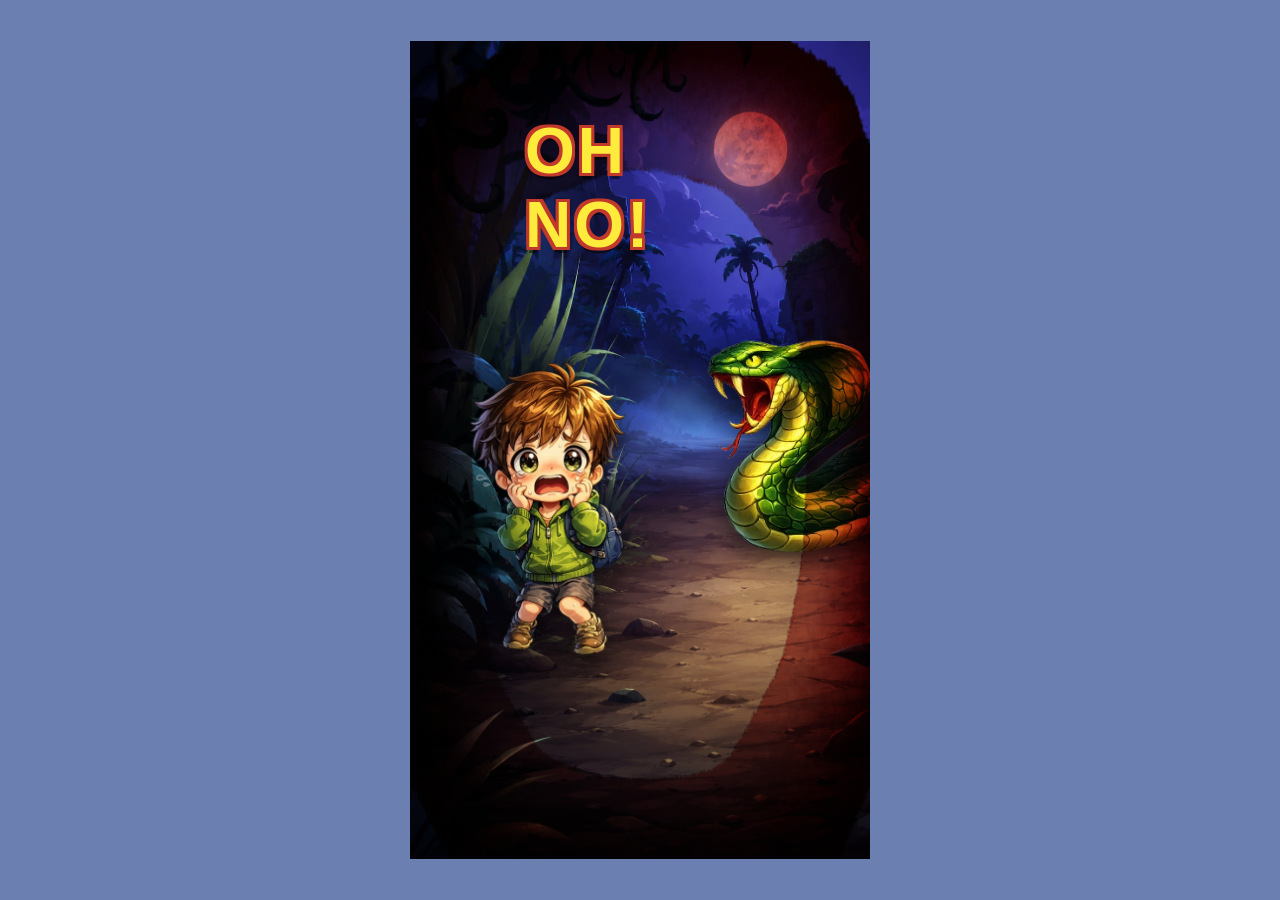
<file: index.html>
<!doctype html>
<html lang="en">
<head>
<meta charset="utf-8">
<meta name="viewport" content="width=device-width, initial-scale=1, viewport-fit=cover, user-scalable=no">
<meta name="apple-mobile-web-app-capable" content="yes">
<title>Crossword Go</title>
<link rel="stylesheet" href="src/style.css">
</head>
<body>
<div id="app">
  <div id="stage">

    <!-- Initial loading screen — shown until scene assets are ready. -->
    <div id="loading-screen">
      <div class="loader-spinner"></div>
      <div class="loader-label">LOADING</div>
    </div>

    <!-- Persistent top-strip scene: snake creeping toward hero. -->
    <div id="save-scene">
      <div class="scene-bg"></div>
      <div class="scene-hero">
        <img class="hero-sprite hero-scared" src="assets/scene/hero_scared.png" alt="" draggable="false">
        <img class="hero-sprite hero-brave"  src="assets/scene/hero_brave.png"  alt="" draggable="false">
        <img class="hero-sprite hero-safe"   src="assets/scene/hero_safe.png"   alt="" draggable="false">
      </div>
      <div class="scene-snake">
        <img class="snake-full" src="assets/scene/snake_full.png" alt="" draggable="false">
      </div>
      <div class="scene-vignette"></div>
    </div>

    <!-- Three-act cinematics: full-bleed overlays that appear at game start (intro) and at all-kills (outro). -->
    <div id="intro-cinematic" class="cine hidden">
      <div class="cine-bg"></div>
      <img class="cine-hero" src="assets/scene/hero_scared.png" alt="" draggable="false">
      <img class="cine-snake-full" src="assets/scene/snake_full.png" alt="" draggable="false">
      <div class="cine-vignette"></div>
      <div class="cine-text" id="intro-text">OH NO!</div>
    </div>

    <div id="outro-cinematic" class="cine hidden">
      <div class="cine-bg cine-bg-bright"></div>
      <img class="cine-hero cine-hero-safe" src="assets/scene/hero_safe.png" alt="" draggable="false">
      <div class="cine-text cine-text-win" id="outro-text">YOU SAVED HIM!</div>
    </div>

    <!-- Centered play area: score header → crossword grid → letter bank -->
    <div id="play-area">
      <div class="score-row">
        <div class="score-pill you">
          <div class="score-value" id="score-you">0</div>
          <div class="score-label">You</div>
        </div>
        <div class="vs">Vs</div>
        <div class="score-pill opp">
          <div class="score-value" id="score-opp">86</div>
          <div class="score-label">Opponent</div>
        </div>
      </div>
      <div id="grid-wrap">
        <div id="level-badge">Level<br><strong>1</strong></div>
        <div id="grid"></div>
      </div>
      <div id="bank"></div>
    </div>


    <!-- Particle canvas overlay -->
    <canvas id="fx"></canvas>

    <!-- Tutorial finger -->
    <div id="finger" class="hidden">
      <svg viewBox="0 0 64 64" width="64" height="64">
        <path d="M22 18 L22 38 Q22 48 32 48 L40 48 Q48 48 48 40 L48 28 Q48 24 44 24 Q40 24 40 28 L40 22 Q40 18 36 18 Q32 18 32 22 L32 16 Q32 12 28 12 Q24 12 24 16 L24 32"
              fill="#fff8ea" stroke="#3a2410" stroke-width="2.5" stroke-linejoin="round"/>
        <path d="M24 16 Q24 14 26 14 Q28 14 28 16" stroke="#3a2410" stroke-width="1.5" fill="none"/>
      </svg>
    </div>

    <!-- Banners -->
    <div id="banner" class="hidden"></div>

    <!-- CTA overlay (final win-state takeover) -->
    <div id="cta" class="hidden">
      <div class="cta-card">
        <div class="cta-logo">Crossword <span>Go</span></div>
        <div class="cta-stars">★★★★★ <span class="rating">4.8</span></div>
        <div class="cta-social">10M+ players</div>
        <button id="cta-btn">DOWNLOAD FREE</button>
        <div class="cta-sub">Play 1000+ puzzles</div>
      </div>
    </div>

  </div>
</div>

<script type="module" src="src/main.js"></script>
</body>
</html>
</file>
<file: src/style.css>
/* Crossword Go playable — UI matching the real game (periwinkle + cream + gold tiles) */

* { box-sizing: border-box; margin: 0; padding: 0; -webkit-tap-highlight-color: transparent; user-select: none; }
html, body {
  width: 100%;
  height: 100dvh;                                 /* mobile-safe: account for browser UI */
  min-height: 100vh;                              /* fallback */
  overflow: hidden;
  touch-action: manipulation;
  background: #6b7fb0;
  font-family: -apple-system, BlinkMacSystemFont, "Nunito", "Segoe UI", Roboto, sans-serif;
  font-weight: 800;
}

#app {
  position: fixed; inset: 0;
  display: flex; align-items: center; justify-content: center;
  background: #6b7fb0;
  /* Respect notch + home-indicator on iOS so content never sits under them */
  padding: env(safe-area-inset-top) env(safe-area-inset-right) env(safe-area-inset-bottom) env(safe-area-inset-left);
}

/* Portrait 9:16 letterbox — capped at phone-ish width so desktop preview matches mobile */
#stage {
  position: relative;
  /* dvh resolves to the small viewport height on mobile (URL bar visible),
     so the stage never overflows when the address bar shows/hides. */
  width: min(100vw, calc(100dvh * 9 / 16), 460px);
  aspect-ratio: 9 / 16;
  max-height: 100dvh;
  background: linear-gradient(180deg, #b8c7e8 0%, #9eaedb 65%, #8d9fd0 100%);
  overflow: hidden;
  display: flex; flex-direction: column;
  justify-content: flex-start;     /* stack from top, no extra space between children */
  align-items: center;
  gap: 3%;                          /* small gap between scene and play-area */
  padding: 1% 4% 1%;
}

/* ---------- Top: "Save the Hero" scene ---------- */
#save-scene {
  position: relative;
  width: 100%;
  height: 28%;                     /* trimmed from 34% so play-area fits on real mobile heights */
  flex: 0 0 auto;
  z-index: 3;
  min-width: 0;
  overflow: hidden;
  border-radius: 12px;
  margin-top: 0;
  box-shadow: 0 4px 0 rgba(0,0,0,0.22), 0 0 0 2px rgba(0,0,0,0.4);
  background: #0e1224;
}

#save-scene .scene-bg {
  position: absolute; inset: 0;
  background-image: url('../assets/scene/bg_scene.jpg');
  background-size: cover;
  background-position: center 65%;
  filter: saturate(1.05);
}

#save-scene::after {
  content: "";
  position: absolute; inset: 0;
  background: radial-gradient(ellipse at 30% 80%, rgba(255,200,140,0.18), transparent 60%);
  pointer-events: none;
}

/* ---------- Hero (left side of strip) ---------- */
#save-scene .scene-hero {
  position: absolute;
  left: 1%;
  bottom: -10%;
  width: 28%;
  height: 135%;
  z-index: 3;
  pointer-events: none;
}
#save-scene .hero-sprite {
  position: absolute;
  left: 0; bottom: 0;
  width: 100%;
  height: 100%;
  object-fit: contain;
  object-position: bottom;
  opacity: 0;
  transition: opacity 320ms ease;
  filter: drop-shadow(0 4px 8px rgba(0,0,0,0.45));
}
#save-scene .hero-sprite.show { opacity: 1; }

/* ---------- Snake ----------
   Single painted snake. translateX positions the head (in % of strip width).
   Initial: head peeks in from right edge. Idle creep advances it leftward
   toward the hero (time pressure). Each correct letter retreats it rightward.
   Eventually it slithers fully off-screen. */
#save-scene .scene-snake {
  position: absolute;
  left: 0;
  right: 0;
  top: 50%;
  height: 100%;
  z-index: 4;
  transform: translate(var(--snake-pos, 75%), -50%);
  transition: transform 280ms cubic-bezier(0.34, 1.4, 0.5, 1);
  pointer-events: none;
  filter: drop-shadow(0 6px 6px rgba(0,0,0,0.5));
}

/* When snake has crept to its minimum (closest to hero), trigger a lunging
   "bite" animation so it never feels static. Each cycle: lunge forward + up,
   hold briefly, snap back. CSS animation overrides the transition. */
#save-scene .scene-snake.biting {
  transition: none;
  animation: snakeBite 0.75s cubic-bezier(0.4, 0, 0.4, 1) infinite;
}
@keyframes snakeBite {
  0%   { transform: translate(var(--snake-pos), -50%) scale(1); }
  30%  { transform: translate(calc(var(--snake-pos) - 6%), -53%) scale(1.07); }
  55%  { transform: translate(calc(var(--snake-pos) - 6%), -53%) scale(1.07); }
  100% { transform: translate(var(--snake-pos), -50%) scale(1); }
}
#save-scene .snake-full {
  display: block;
  width: 100%;
  height: 100%;
  object-fit: contain;
  object-position: left center;
  transition: filter 200ms ease;
}
#save-scene .snake-full.hit {
  filter: brightness(1.7) saturate(1.4) drop-shadow(0 0 18px rgba(154, 255, 74, 0.85));
  transition: filter 0ms;
}

/* ---------- Vignette ---------- */
#save-scene .scene-vignette {
  position: absolute; inset: 0;
  background-image: url('../assets/scene/fx_vignette.png');
  background-size: 100% 100%;
  background-position: center;
  opacity: var(--vignette-opacity, 0.2);
  pointer-events: none;
  z-index: 5;
  mix-blend-mode: multiply;
  transition: opacity 200ms ease;
}
#save-scene .scene-vignette.flash { animation: vignettePulse 380ms ease-out; }
@keyframes vignettePulse {
  0%   { opacity: 1; }
  50%  { opacity: 0.95; }
  100% { opacity: var(--vignette-opacity, 0.2); }
}

/* ---------- Splat FX ---------- */
.splat {
  position: absolute;
  width: 110px; height: 110px;
  transform: translate(-50%, -50%) scale(0.4);
  opacity: 0;
  pointer-events: none;
  z-index: 25;
  animation: splatPop 480ms ease-out forwards;
  filter: drop-shadow(0 0 12px rgba(154, 255, 74, 0.6));
}
@keyframes splatPop {
  0%   { transform: translate(-50%, -50%) scale(0.3) rotate(-30deg); opacity: 0; }
  20%  { transform: translate(-50%, -50%) scale(1.25) rotate(8deg); opacity: 1; }
  60%  { transform: translate(-50%, -50%) scale(1.1)  rotate(-4deg); opacity: 1; }
  100% { transform: translate(-50%, -50%) scale(1.3)  rotate(12deg); opacity: 0; }
}

/* ---------- Mini stage shake on each kill ---------- */
#stage.mini-shake { animation: miniShake 240ms ease; }
@keyframes miniShake {
  0%, 100% { transform: translateX(0); }
  25%      { transform: translateX(-3px) rotate(-0.2deg); }
  50%      { transform: translateX(3px)  rotate(0.2deg); }
  75%      { transform: translateX(-2px); }
}

/* ---------- Intro / Outro full-bleed cinematics ---------- */
.cine {
  position: absolute; inset: 0;
  z-index: 60;
  overflow: hidden;
  background: #0a0d1c;
}
.cine.hidden { display: none; }
.cine .cine-bg {
  position: absolute; inset: 0;
  background-image: url('../assets/scene/bg_scene.jpg');
  background-size: cover;
  background-position: center;
}
.cine .cine-bg-bright {
  filter: brightness(1.4) saturate(1.2) hue-rotate(20deg);
}

/* INTRO: kid on the left, snake head peeks in from the right edge */
#intro-cinematic .cine-hero {
  position: absolute;
  left: 30%; top: 58%;
  transform: translate(-50%, -50%);
  width: 44%;
  z-index: 4;
  filter: drop-shadow(0 6px 12px rgba(0,0,0,0.5));
  animation: heroTremble 0.18s ease-in-out infinite alternate;
}
@keyframes heroTremble {
  from { transform: translate(calc(-50% - 2px), -50%); }
  to   { transform: translate(calc(-50% + 2px), -50%); }
}
/* Intro snake — full snake illustration slides in from the right.
   Positioned so head ends up just inside the right edge (peeking in),
   body trails off-screen right. Kid stays the focal point on the left. */
#intro-cinematic .cine-snake-full {
  position: absolute;
  left: 60%;
  top: 50%;
  width: 110%;
  z-index: 5;
  filter: drop-shadow(0 8px 14px rgba(0,0,0,0.7));
  transform-origin: 0% 50%;
  animation: snakeIntroPeek 2.5s cubic-bezier(0.45, 0, 0.5, 1) forwards;
}
@keyframes snakeIntroPeek {
  0%   { opacity: 0; transform: translate(40%, -50%) scale(0.9); }
  55%  { opacity: 1; transform: translate(10%, -50%) scale(1.0); }
  100% { opacity: 1; transform: translate(0%,  -50%) scale(1.05); }
}

#intro-cinematic .cine-vignette {
  position: absolute; inset: 0;
  background-image: url('../assets/scene/fx_vignette.png');
  background-size: 100% 100%;
  z-index: 6;
  pointer-events: none;
  mix-blend-mode: multiply;
  animation: cineVignettePulse 0.6s ease-in-out infinite alternate;
}
@keyframes cineVignettePulse {
  from { opacity: 0.55; }
  to   { opacity: 0.95; }
}

.cine-text {
  position: absolute;
  left: 50%; top: 18%;
  transform: translate(-50%, -50%);
  z-index: 8;
  font-size: clamp(38px, 11vw, 64px);
  font-weight: 900;
  letter-spacing: 3px;
  color: #ffeb3b;
  text-shadow:
    -3px -3px 0 #c0392b, 3px -3px 0 #c0392b, -3px 3px 0 #c0392b, 3px 3px 0 #c0392b,
    0 6px 0 rgba(0,0,0,0.5);
  animation: cineTextPunch 480ms cubic-bezier(0.2, 1.6, 0.4, 1) 0.4s both;
  opacity: 0;
}
.cine-text-win {
  color: #ffdf6b;
  font-size: clamp(28px, 8.5vw, 50px);
  top: 14%;
  text-shadow:
    -3px -3px 0 #2a8044, 3px -3px 0 #2a8044, -3px 3px 0 #2a8044, 3px 3px 0 #2a8044,
    0 6px 0 rgba(0,0,0,0.4);
}
@keyframes cineTextPunch {
  0%   { transform: translate(-50%, -50%) scale(0.2) rotate(-12deg); opacity: 0; }
  60%  { transform: translate(-50%, -50%) scale(1.15) rotate(3deg);  opacity: 1; }
  100% { transform: translate(-50%, -50%) scale(1) rotate(0);        opacity: 1; }
}
#intro-cinematic.exit { animation: cineFadeOut 320ms ease forwards; }
@keyframes cineFadeOut {
  from { opacity: 1; }
  to   { opacity: 0; }
}

#stage.intro-shaking { animation: introStageShake 0.22s ease-in-out infinite; }
@keyframes introStageShake {
  0%, 100% { transform: translate(0, 0); }
  25%      { transform: translate(-3px, 1px); }
  50%      { transform: translate(3px, -1px); }
  75%      { transform: translate(-2px, 2px); }
}

/* OUTRO */
#outro-cinematic { opacity: 0; transition: opacity 700ms ease; }
#outro-cinematic.playing { opacity: 1; }
#outro-cinematic .cine-hero-safe {
  position: absolute;
  left: 50%; top: 56%;
  transform: translate(-50%, -50%);
  width: 62%;
  z-index: 4;
  filter: drop-shadow(0 8px 20px rgba(0,0,0,0.4));
  animation: heroJump 1.2s cubic-bezier(0.3, 1.6, 0.4, 1) infinite;
}
@keyframes heroJump {
  0%, 100% { transform: translate(-50%, -50%); }
  50%      { transform: translate(-50%, -58%); }
}

/* Score pills — sits as a header above the grid */
.score-row {
  display: flex; align-items: center; justify-content: center;
  gap: 6px;
  min-width: 0;
  width: 100%;
}
.score-pill {
  background: #ffffff;
  border-radius: 10px;
  padding: 3px 10px 3px;
  text-align: center;
  border: 2px solid #f5b740;
  box-shadow: 0 2px 0 rgba(0,0,0,0.12);
  min-width: 0;
  flex: 0 1 auto;
}
.score-pill.opp {
  background: #e4ebf5;
  border-color: rgba(0,0,0,0.08);
}
.score-value {
  font-size: clamp(14px, 4.2vw, 20px);
  color: #2a3a5a;
  font-weight: 900;
  line-height: 1.05;
}
.score-pill.opp .score-value { color: #6a7a96; }
.score-label {
  font-size: clamp(8px, 2vw, 10px);
  color: #8a96b0;
  font-weight: 800;
  letter-spacing: 0.3px;
  margin-top: 1px;
}
.vs {
  font-size: clamp(13px, 3.6vw, 17px);
  font-weight: 900;
  color: #2a3a5a;
  font-style: italic;
  text-shadow: 0 2px 0 rgba(255,255,255,0.5);
  flex-shrink: 0;
}

/* ---------- Grid wrap + Level badge ---------- */
/* Play area: score header + grid + bank as one cohesive block, centered by
   stage's justify-content: space-between. */
#play-area {
  width: 100%;
  display: flex;
  flex-direction: column;
  align-items: center;
  gap: 2.5%;
  flex: 0 0 auto;
}

#grid-wrap {
  position: relative;
  width: 100%;
  aspect-ratio: 1 / 1;
  border-radius: 14px;
  background: #fff;
  box-shadow: 0 6px 0 rgba(0,0,0,0.15), 0 0 0 3px #2a3a5a;
  overflow: visible;
  flex: 0 0 auto;
}

#level-badge {
  position: absolute;
  left: 4px; top: -14px;
  background: linear-gradient(180deg, #8a6ddf 0%, #6a4dbf 100%);
  color: #fff;
  font-size: clamp(7px, 1.7vw, 9px);
  font-weight: 800;
  padding: 3px 8px 4px;
  border-radius: 7px;
  text-align: center;
  border: 2px solid #fff;
  box-shadow: 0 2px 0 rgba(0,0,0,0.2);
  transform: rotate(-3deg);
  z-index: 3;
  line-height: 1;
}
#level-badge strong { font-size: 1.4em; display: block; margin-top: 1px; }

#grid {
  position: absolute; inset: 0;
  display: grid;
  /* minmax(0, 1fr) forces equal columns regardless of cell content min-width — prevents overflow */
  grid-template-columns: repeat(8, minmax(0, 1fr));
  grid-template-rows: repeat(8, minmax(0, 1fr));
  gap: 1px;
  background: #c8d4e8;
  padding: 1px;
  border-radius: 12px;
  overflow: hidden;
}

/* Particle canvas overlay covers stage */
#fx {
  position: absolute; inset: 0;
  pointer-events: none;
  width: 100%; height: 100%;
  z-index: 20;
}

/* ---------- Cells ---------- */
.cell {
  position: relative;
  background: #ffffff;
  display: flex; align-items: center; justify-content: center;
  font-weight: 900;
  font-size: clamp(14px, 4.2vw, 22px);
  color: #1f2a44;
  transition: background-color 120ms ease;
  /* Critical: must allow shrinking inside the grid track to honor minmax(0, 1fr) */
  min-width: 0; min-height: 0;
  overflow: hidden;
}
.cell.empty   { background: #ffffff; }
.cell.block   { background: transparent; }
.cell.clue-text, .cell.clue-icon {
  background: #fdf5e0;
  font-size: clamp(5.5px, 1.45vw, 8.5px);
  font-weight: 800;
  color: #6c7588;
  line-height: 1.05;
  text-align: center;
  padding: 2px 1px;
  text-transform: uppercase;
  letter-spacing: 0;
}
.cell.clue-text { flex-direction: column; }
.cell.clue-icon {
  padding: 2px;
  font-size: 0;
  display: flex; flex-direction: column; align-items: center; justify-content: center;
}
.cell.clue-icon .icon-wrap { flex: 1; width: 100%; display: flex; align-items: center; justify-content: center; min-height: 0; }
.cell.clue-icon svg,
.cell.clue-icon .icon-img { width: 100%; height: 100%; max-height: 100%; display: block; object-fit: contain; }
.cell.clue-icon .clue-hint {
  font-size: clamp(7px, 1.7vw, 10px);
  font-weight: 800;
  color: #6c7588;
  letter-spacing: 0.5px;
  margin-top: 1px;
  line-height: 1;
}

/* Multi-line clue: each spec line renders as one row — never wraps further.
   If a single spec line is too wide for the cell, it gets clipped (intentional —
   we control breakpoints via config, not via the browser). */
.cell.clue-text .clue-line {
  display: block;
  white-space: nowrap;
  overflow: hidden;
  max-width: 100%;
}
.cell.clue-text .clue-line + .clue-line {
  margin-top: 1px;
}

/* Multi-clue cell: two clues stacked vertically with a divider line.
   Each part has its own direction arrow. */
.cell.clue-text.multi {
  padding: 0;
  flex-direction: column;
  align-items: stretch;
  justify-content: stretch;
}
.cell.clue-text .clue-part {
  flex: 1 1 0;
  display: flex; flex-direction: column;
  align-items: center; justify-content: center;
  padding: 2px 5px 2px 1px;
  position: relative;
  width: 100%;
  min-height: 0;
  overflow: hidden;
}
.cell.clue-text .clue-part + .clue-part {
  border-top: 1px solid #d9c98a;
}
.cell.clue-text .clue-part.clue-right::after {
  content: "";
  position: absolute;
  right: 1px; top: 50%;
  transform: translateY(-50%);
  width: 0; height: 0;
  border-style: solid;
  border-width: 3px 0 3px 5px;
  border-color: transparent transparent transparent #b4bccc;
  pointer-events: none;
}
.cell.clue-text .clue-part.clue-down::after {
  content: "";
  position: absolute;
  bottom: 1px; left: 50%;
  transform: translateX(-50%);
  width: 0; height: 0;
  border-style: solid;
  border-width: 5px 4px 0 4px;
  border-color: #b4bccc transparent transparent transparent;
  pointer-events: none;
}

/* Direction triangle markers on clue cells (filled corner arrow) */
.cell.clue-down::after,
.cell.clue-right::after {
  content: "";
  position: absolute;
  width: 0; height: 0;
  border-style: solid;
  pointer-events: none;
}
.cell.clue-down::after {
  bottom: 1px; right: 1px;
  border-width: 6px 6px 0 0;
  border-color: #b4bccc transparent transparent transparent;
}
.cell.clue-right::after {
  top: 50%; right: 1px;
  transform: translateY(-50%);
  border-width: 4px 0 4px 6px;
  border-color: transparent transparent transparent #b4bccc;
}

/* Letter states */
.cell.placed   { background: #ffffff; color: #1f2a44; animation: cellPop 320ms cubic-bezier(0.25, 1.5, 0.5, 1); }
.cell.target   { background: #e4e8f5; }
.cell.target.empty { background: #e4e8f5; }
/* Solved cell inside a target row — gold gradient + green outer ring (continuous along the row) */
.cell.target.placed {
  background: linear-gradient(180deg, #ffd866 0%, #f5b740 55%, #e89c20 100%);
  color: #2a1a08;
  box-shadow: inset 0 0 0 1px rgba(154, 90, 42, 0.6), 0 0 0 2px #6ed98a;
  z-index: 2;
}

/* Spotlight: while solving, dim every cell that isn't in the active target's ROW.
   That keeps adjacent hints + clue cells readable so the user can see context,
   while still dramatically focusing attention on the row to fill. */
#grid.solving .cell:not(.active-row) {
  opacity: 0.4;
  transition: opacity 240ms ease;
}
#grid.solving .cell.active-row {
  opacity: 1;
  transition: opacity 240ms ease;
}
/* Active EMPTY target cells get a soft pulse so the gaps stand out even more. */
#grid.solving .cell.active-target.empty {
  background: #cdd9f4;
  animation: activePulse 1.4s ease-in-out infinite;
}
@keyframes activePulse {
  0%, 100% { box-shadow: inset 0 0 0 0 rgba(72, 110, 220, 0); }
  50%      { box-shadow: inset 0 0 0 3px rgba(72, 110, 220, 0.55); }
}
.cell.hint     { color: #4ec96a; }
.cell.wrong    { background: #ffb4b4 !important; animation: cellShake 320ms ease; }
.cell.cascade-hit { background: #d4f5dc; color: #2a8044; animation: cellCascade 420ms cubic-bezier(0.25, 1.6, 0.5, 1); }
.cell.row-glow { background: #fff2a8; }

/* +N corner badge floating on target row's last cell */
.corner-badge {
  position: absolute;
  top: -4px; right: -8px;
  background: #4ec96a;
  color: #fff;
  font-size: clamp(10px, 2.6vw, 14px);
  font-weight: 900;
  padding: 1px 6px;
  border-radius: 8px;
  border: 2px solid #fff;
  box-shadow: 0 2px 0 #2a8044;
  z-index: 4;
  opacity: 0;
  transform: scale(0.4) rotate(-12deg);
  transition: opacity 280ms ease, transform 280ms cubic-bezier(0.25, 1.6, 0.5, 1);
}
.corner-badge.show { opacity: 1; transform: scale(1) rotate(0deg); }

@keyframes cellPop {
  0%   { transform: scale(0.4); opacity: 0; }
  60%  { transform: scale(1.18); opacity: 1; }
  100% { transform: scale(1); }
}
@keyframes cellCascade {
  0%   { transform: scale(0.3) rotate(-8deg); background: #8ee2a0; }
  50%  { transform: scale(1.2); }
  100% { transform: scale(1); }
}
@keyframes cellShake {
  0%, 100% { transform: translateX(0); }
  20% { transform: translateX(-4px); }
  40% { transform: translateX(4px); }
  60% { transform: translateX(-3px); }
  80% { transform: translateX(3px); }
}

/* ---------- Letter bank ---------- */
#bank {
  width: 100%;
  display: flex; align-items: center; justify-content: center;
  gap: 1.4%;
  padding: 2% 1% 0;
  flex: 0 0 auto;
  z-index: 2;
  flex-wrap: nowrap;
  min-height: 0;
}
.tile {
  /* Sized to fit up to 8 tiles in a row inside the capped stage */
  flex: 0 0 auto;
  width: clamp(30px, 9.5vw, 46px);
  aspect-ratio: 1;
  background: linear-gradient(180deg, #ffe79a 0%, #f5b740 60%, #e89c20 100%);
  border: 3px solid #9a5a2a;
  border-radius: 9px;
  box-shadow:
    0 4px 0 #9a5a2a,
    0 6px 10px rgba(0,0,0,0.18),
    inset 0 -3px 0 rgba(0,0,0,0.12),
    inset 0 2px 0 rgba(255,255,255,0.4);
  display: flex; align-items: center; justify-content: center;
  font-size: clamp(15px, 4.6vw, 24px);
  font-weight: 900;
  color: #3a2614;
  cursor: pointer;
  text-shadow: 0 1px 0 rgba(255,255,255,0.3);
  transition: transform 100ms ease, opacity 160ms ease;
}
.tile.gone { transform: scale(0); opacity: 0; pointer-events: none; }
.tile.bot-hand { transform: translateY(-12px) scale(1.05); }
.tile.dragging-src { opacity: 0.18; }
.tile:active { transform: translateY(3px); box-shadow: 0 2px 0 #9a5a2a, 0 4px 6px rgba(0,0,0,0.18); }

/* Bank refresh entrance/exit */
.tile.enter { transform: translateY(40px) scale(0.6); opacity: 0; transition: transform 320ms cubic-bezier(0.25, 1.6, 0.5, 1), opacity 200ms ease; }
.tile.exit  { transform: translateY(-40px) scale(0.4); opacity: 0; transition: transform 220ms ease, opacity 200ms ease; }

/* Ghost tile follows pointer / demos */
.tile.ghost {
  position: fixed;
  pointer-events: none;
  z-index: 100;
  transform: scale(1.15) translateY(-6px);
  transition: transform 80ms ease;
  filter: drop-shadow(0 10px 12px rgba(0,0,0,0.35));
}
.tile.ghost.demo { opacity: 0.85; z-index: 28; }

/* Hover highlight on cell while dragging over */
.cell.letter.hover {
  background: #fff2a8 !important;
  box-shadow: inset 0 0 0 4px #6ed98a;
  transition: none;
}

/* ---------- Persistent INSTALL NOW button (primary CTA, pinned to bottom) ---------- */
#install-btn {
  display: block;
  width: 86%;
  margin: 0 auto;
  /* No margin-top: auto — stage's justify-content: space-between pins it to the bottom */
  padding: clamp(11px, 3vw, 16px) clamp(12px, 4vw, 18px);
  font-size: clamp(18px, 5.4vw, 24px);
  font-weight: 900;
  color: #fff;
  background: linear-gradient(180deg, #6ed98a 0%, #4fcc70 55%, #3aa858 100%);
  border: 3px solid #2a8044;
  border-radius: 999px;
  box-shadow: 0 5px 0 #2a8044, 0 8px 14px rgba(0,0,0,0.18);
  letter-spacing: 2px;
  cursor: pointer;
  z-index: 3;
  animation: installPulse 1.2s ease-in-out infinite;
  text-shadow: 0 2px 0 rgba(0,0,0,0.18);
  flex: 0 0 auto;
}
#install-btn:active {
  transform: translateY(3px);
  box-shadow: 0 2px 0 #2a8044, 0 4px 6px rgba(0,0,0,0.18);
}
@keyframes installPulse {
  0%, 100% { transform: scale(1); }
  50%      { transform: scale(1.03); }
}

/* ---------- Tutorial finger ---------- */
#finger {
  position: absolute;
  width: 64px; height: 64px;
  pointer-events: none;
  z-index: 30;
  transition: none;
  filter: drop-shadow(0 4px 5px rgba(0,0,0,0.35));
  transform-origin: 30% 10%;
  animation: fingerTap 0.9s ease-in-out infinite;
}
#finger.hidden { display: none; }
@keyframes fingerTap {
  0%, 100% { transform: translate(-30%, -10%) scale(1); }
  50%      { transform: translate(-30%, -10%) scale(0.9); }
}

/* ---------- Banners ---------- */
#banner {
  position: absolute; left: 50%; top: 38%;
  transform: translate(-50%, -50%);
  font-size: clamp(20px, 6.5vw, 34px);
  font-weight: 900;
  color: #fff;
  text-shadow:
    -2.5px -2.5px 0 #c8742a, 2.5px -2.5px 0 #c8742a, -2.5px 2.5px 0 #c8742a, 2.5px 2.5px 0 #c8742a,
    0 5px 0 rgba(0,0,0,0.35);
  letter-spacing: 2px;
  text-align: center;
  z-index: 40;
  animation: bannerIn 480ms cubic-bezier(0.2, 1.6, 0.4, 1);
  white-space: normal;
  max-width: 88%;
  line-height: 1.05;
}
#banner.hidden { display: none; }
#banner .sub {
  display: block; font-size: 0.45em; margin-top: 0.4em; letter-spacing: 4px;
}
@keyframes bannerIn {
  0%   { transform: translate(-50%, -50%) scale(0.3) rotate(-6deg); opacity: 0; }
  60%  { transform: translate(-50%, -50%) scale(1.05) rotate(1.5deg); opacity: 1; }
  100% { transform: translate(-50%, -50%) scale(1) rotate(0deg); }
}

/* ---------- +N popups ---------- */
.pop {
  position: absolute;
  pointer-events: none;
  font-size: clamp(16px, 4.5vw, 28px);
  font-weight: 900;
  color: #4ec96a;
  text-shadow: -2px -2px 0 #fff, 2px -2px 0 #fff, -2px 2px 0 #fff, 2px 2px 0 #fff, 0 4px 0 rgba(0,0,0,0.25);
  z-index: 25;
  animation: popFloat 900ms ease-out forwards;
}
@keyframes popFloat {
  0%   { transform: translate(-50%, -50%) scale(0.4); opacity: 0; }
  25%  { transform: translate(-50%, -90%) scale(1.2); opacity: 1; }
  100% { transform: translate(-50%, -160%) scale(1); opacity: 0; }
}

/* ---------- CTA overlay ---------- */
#cta {
  position: absolute; inset: 0;
  background: rgba(20, 32, 60, 0.55);
  display: flex; align-items: center; justify-content: center;
  z-index: 70;                /* above outro cinematic (60) — CTA always sits on top */
  animation: ctaFadeIn 280ms ease;
  cursor: pointer;
}
#cta.hidden { display: none; }
@keyframes ctaFadeIn { from { opacity: 0; } to { opacity: 1; } }
.cta-card {
  width: 80%;
  background: #fff8ea;
  border-radius: 22px;
  padding: 8% 6%;
  text-align: center;
  border: 4px solid #2a3a5a;
  box-shadow: 0 8px 0 rgba(0,0,0,0.3);
  animation: ctaPop 380ms cubic-bezier(0.2, 1.6, 0.4, 1);
}
@keyframes ctaPop {
  0%   { transform: scale(0.5); }
  60%  { transform: scale(1.06); }
  100% { transform: scale(1); }
}
.cta-logo { font-size: clamp(22px, 6vw, 34px); font-weight: 900; color: #2a3a5a; }
.cta-logo span { color: #f5b740; }
.cta-logo-img { width: 70%; max-height: 80px; object-fit: contain; display: block; margin: 0 auto; }
.cta-app-icon {
  width: clamp(72px, 22vw, 110px); height: clamp(72px, 22vw, 110px);
  border-radius: 22%;
  display: block; margin: 0 auto 10px;
  box-shadow: 0 4px 0 rgba(0,0,0,0.2), 0 6px 16px rgba(0,0,0,0.2);
  object-fit: cover;
}
.cta-stars { color: #f5b740; font-size: clamp(16px, 4vw, 22px); margin-top: 6px; font-weight: 800; }
.cta-stars .rating { color: #444; margin-left: 6px; }
.cta-social { color: #555; font-size: clamp(11px, 2.6vw, 14px); margin-top: 4px; }
#cta-btn {
  display: block; width: 100%;
  margin-top: 16px;
  padding: 5% 0;
  font-size: clamp(18px, 5.5vw, 26px);
  font-weight: 900;
  color: #fff;
  background: linear-gradient(180deg, #6ed98a 0%, #4fcc70 60%, #3aa858 100%);
  border: 3px solid #2a8044;
  border-radius: 14px;
  box-shadow: 0 5px 0 #2a8044;
  letter-spacing: 2px;
  cursor: pointer;
  animation: ctaPulse 1.1s ease-in-out infinite;
}
#cta-btn:active { transform: translateY(3px); box-shadow: 0 2px 0 #2a8044; }
@keyframes ctaPulse {
  0%, 100% { transform: scale(1); }
  50%      { transform: scale(1.04); }
}
.cta-sub { color: #777; font-size: clamp(10px, 2.4vw, 13px); margin-top: 10px; }

/* Shake whole stage on bot wrong */
#stage.shake { animation: stageShake 360ms ease; }
@keyframes stageShake {
  0%, 100% { transform: translateX(0); }
  15%      { transform: translateX(-6px) rotate(-0.5deg); }
  30%      { transform: translateX(6px) rotate(0.5deg); }
  45%      { transform: translateX(-5px); }
  60%      { transform: translateX(5px); }
  80%      { transform: translateX(-3px); }
}

/* ---------- Initial loading screen ----------
   Visible by default; JS adds .done to fade out once scene assets are ready. */
#loading-screen {
  position: absolute; inset: 0;
  z-index: 200;
  background: linear-gradient(180deg, #0e1224 0%, #1c2440 100%);
  display: flex;
  flex-direction: column;
  align-items: center;
  justify-content: center;
  gap: 18px;
  transition: opacity 320ms ease;
}
#loading-screen.done {
  opacity: 0;
  pointer-events: none;
}
.loader-spinner {
  width: 56px;
  height: 56px;
  border: 5px solid rgba(255,255,255,0.22);
  border-top-color: #f5b740;
  border-radius: 50%;
  animation: loaderSpin 0.9s linear infinite;
}
@keyframes loaderSpin {
  to { transform: rotate(360deg); }
}
.loader-label {
  color: #fff;
  font-weight: 900;
  font-size: clamp(14px, 4vw, 18px);
  letter-spacing: 4px;
  text-shadow: 0 2px 0 rgba(0,0,0,0.18);
}
</file>
